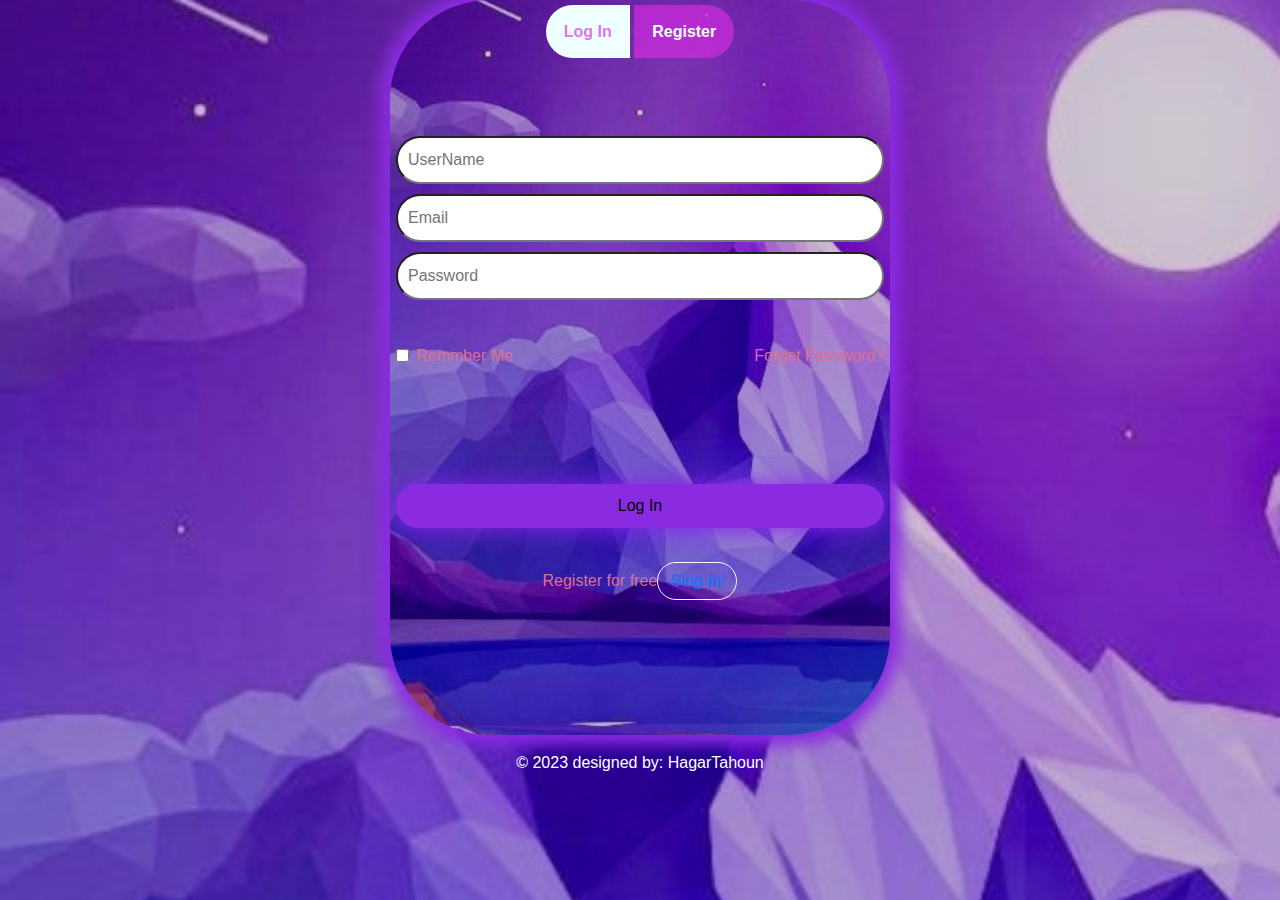
<file: index.html>
<!DOCTYPE html>
<html lang="en">
<head>
    <meta charset="UTF-8">
    <meta name="viewport" content="width=device-width, initial-scale=1.0">
    <title>Log in</title>
    <link rel="stylesheet" href="css/bootstrap.css">
    <link rel="stylesheet" href="css/index.css">
    <link rel="stylesheet" href="https://cdnjs.cloudflare.com/ajax/libs/font-awesome/6.4.2/css/all.min.css" integrity="sha512-z3gLpd7yknf1YoNbCzqRKc4qyor8gaKU1qmn+CShxbuBusANI9QpRohGBreCFkKxLhei6S9CQXFEbbKuqLg0DA==" crossorigin="anonymous" referrerpolicy="no-referrer">
    <link rel="icon" type="image/icon" href="images/IMG_20231211_030159.jpg">
</head>
<body>
    <!-- navbar -->

    <header>
      <nav>
         <div class="card-img-overlay">
         <a class="log" href="index.html">Log In</a>
          <a class="regist" id="active" href="register.html">Register</a>
         </div>
        
          </nav>
    </header>

    <!-- login -->

    <section>
      <form class="form" action="" method="post">

        <p class="icon text-center"><i class="fa-solid fa-users"></i></p>

        <input class="input" type="text" name="" id="" placeholder="UserName" required>

        <input class="input" type="email" name="" id="" placeholder="Email" required>
        
        <input class="input" type="password" placeholder="Password" required>

<br/>
        <div class="form-check">
          <input class="form-check-input" type="checkbox" value="" id="flexCheckDefault">
          <label class="form-check-label" for="flexCheckDefault">
            Remmber Me
          </label>
          <a class="pass" href="#"> Forget Password? </a>  
        </div>
    <br/><br/><br/><br/>          

        <input class="submit" type="submit" value="Log In">
        
          <!-- Grid container -->
          <div class="container p-4 pb-0">
            <!-- Section: CTA -->
            <section class="">
              <p class="d-flex justify-content-center align-items-center" style="color: palevioletred;">
                <span class="me-3">Register for free</span>
                <button data-mdb-ripple-init type="button" class="btn btn-outline-light btn-rounded" style="border-radius: 100px;">
                  <a href="register.html">Sing In!</a>
                </button>
              </p>
            </section>

            <i style="font-size: 25PX; color: black; margin-right: 10px;" class="fa-brands fa-google"></i>
                  <i style="font-size: 25PX; color: black; margin-right: 10px;" class="fa-brands fa-facebook"></i>
                  <i style="font-size: 25PX; color: black; margin-right: 10px;" class="fa-brands fa-twitter"></i> 

      </form>
    </section>
           

    <!-- footer -->
    <section class="">
      <!-- Footer -->
      <footer class="text-center text-white">
          <!-- Section: CTA -->
        </div>
        <!-- Grid container -->
    
        <!-- Copyright -->
        <div class="text-center p-3">
          © 2023 designed by:
          <a class="text-white" href="https://mdbootstrap.com/">HagarTahoun</a>
        </div>
        <!-- Copyright -->
      </footer>
      <!-- Footer -->
    </section>






    <script src="js/popper.min.js"></script>
    <script src="js/jquery-3.7.1.min.js"></script>
    <script src="js/bootstrap.js"></script>
</body>
</html>
</file>
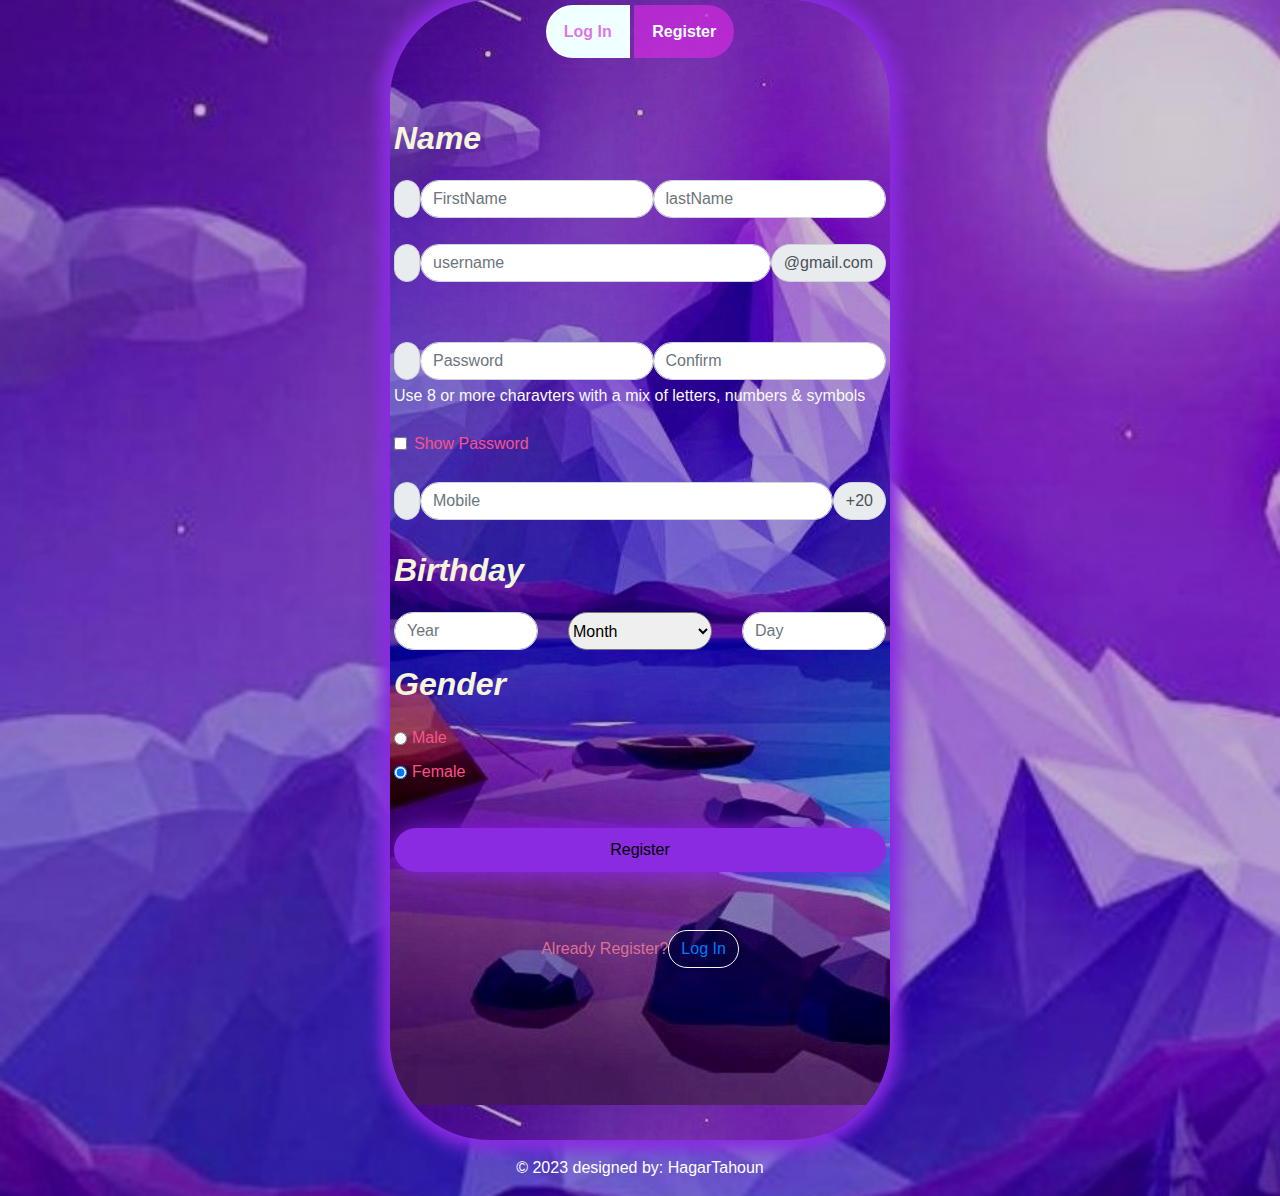
<file: register.html>
<!DOCTYPE html>
<html lang="en">
<head>
    <meta charset="UTF-8">
    <meta name="viewport" content="width=device-width, initial-scale=1.0">
    <title>Register</title>
    <link rel="stylesheet" href="css/bootstrap.css">
    <link rel="stylesheet" href="css/register.css">
    <link rel="icon" type="image/icon" href="images/تنزيل (1).png">
    <link rel="stylesheet" href="https://cdnjs.cloudflare.com/ajax/libs/font-awesome/6.4.2/css/all.min.css" integrity="sha512-z3gLpd7yknf1YoNbCzqRKc4qyor8gaKU1qmn+CShxbuBusANI9QpRohGBreCFkKxLhei6S9CQXFEbbKuqLg0DA==" crossorigin="anonymous" referrerpolicy="no-referrer">
</head>
<body>
    <!-- navbar -->

    <header>
        <nav>
           <div class="card-img-overlay">
           <a class="log" id="active" href="index.html">Log In</a>
            <a class="regist" href="register.html">Register</a>
           </div>
          
            </nav>
      </header>

      <!-- register -->

    <section>
        <form class="form" action="" method="post">
          <p class="icon text-center"><i class="fa-solid fa-user"></i></p>
          <label class="test">Name</label>
          <div class="input-group mb-3">
            <span style="border-radius: 100px;" class="input-group-text" id="basic-addon1"><i class="fa-solid fa-user"></i></span>
            <input style="border-radius: 100px;" type="text" class="form-control" placeholder="FirstName" aria-label="Username" aria-describedby="basic-addon1" required>
            <input style="border-radius: 100px;" type="text" class="form-control" placeholder="lastName" aria-label="Username" aria-describedby="basic-addon1" required>
          </div>
          
          <div class="input-group mb-3">
            <span  style="border-radius: 100px;" class="input-group-text" id="basic-addon1"><i class="fa-solid fa-envelope"></i></span>
            <input style="border-radius: 100px;" type="text" class="form-control" placeholder="username" aria-label="Recipient's username" aria-describedby="basic-addon2" required>
            <span style="border-radius: 100px;" class="input-group-text" id="basic-addon2">@gmail.com</span>
          </div>
            <!-- <div class="form-text text-left text-light" id="basic-addon4">you can use letter,numbers & periods</div> -->
        </div>

          <br/>
          
          <div class="input-group mb-3">
            <span  style="border-radius: 100px;" class="input-group-text" id="basic-addon1"><i class="fa-solid fa-lock"></i></span>
            <input style="border-radius: 100px;" type="password" class="form-control" placeholder="Password" aria-label="Recipient's username" aria-describedby="basic-addon2" required>
            <input style="border-radius: 100px;" type="password" class="form-control" placeholder="Confirm" aria-label="Recipient's username" aria-describedby="basic-addon2" required>
            <div class="form-text text-left text-light" id="basic-addon4">Use 8 or more charavters with a mix of letters, numbers & symbols</div>

            <div class="form-check" style="color: rgb(245, 84, 137);">            <br>
              <input class="form-check-input" type="checkbox" value="Show Password" id="flexCheckDefault">
              <label class="form-check-label" for="flexCheckDefault">
                Show Password
              </label>
            </div>
          </div>

          <div class="input-group mb-3">
            <span style="border-radius: 100px;" class="input-group-text"><i class="fa-solid fa-mobile-screen-button"></i></span>
            <input style="border-radius: 100px;" type="text" placeholder="Mobile" class="form-control" aria-label="Amount (to the nearest dollar)" required>
            <span style="border-radius: 100px;" class="input-group-text">+20</span>
          </div>
          
          <label class="test">Birthday</label>
          <div class=" contaner row g-3">
            <div class="col-sm">
              <input style="border-radius: 100px;" type="text" class="form-control" placeholder="Year" aria-label="year">
            </div>
            <div class="col-sm">
              <select style="border-radius: 100px;" id="inputState" class="form-select" name="Month">
                  <option value="1">Month</option>
                  <option value="2">January</option>
                  <option value="3">Febraury</option>
                  <option value="3">March</option>
                  <option value="3">April</option>
                  <option value="3">May</option>
                  <option value="3">June</option>
                  <option value="3">July</option>
                  <option value="3">August</option>
                  <option value="3">September</option>
                  <option value="3">October</option>
                  <option value="3">November</option>
                  <option value="3">December</option>
              </select>
            </div>
          
            <div class="col-sm">
              <input style="border-radius: 100px;" type="text" class="form-control" placeholder="Day" aria-label="day">
            </div>
          </div>

          <label class="test">Gender</label>
          <div class="form-check form-check-inline" style="color: rgb(245, 84, 137);">
            <input class="form-check-input" type="radio" name="Gender" id="inlineRadio1" value="Male">
            <label class="form-check-label" for="inlineRadio1">Male</label>
          </div>
          <div class="form-check form-check-inline" style="color: rgb(245, 84, 137);">
            <input class="form-check-input" type="radio" name="Gender" id="inlineRadio2" value="Female" checked>
            <label class="form-check-label" for="inlineRadio2">Female</label>
          </div>

          <br/>
             <input class="submit" type="submit" value="Register">

                <!-- Grid container -->
        <div class="container p-5 pb-0">
          <!-- Section: CTA -->
          <section class="" style=" margin-bottom: 100px">
            <p class="d-flex justify-content-center align-items-center" style="color: palevioletred;">
              <span class="me-3">Already Register?</span>
              <button data-mdb-ripple-init type="button" class="btn btn-outline-light btn-rounded" style="border-radius: 100px;">
                <a href="index.html">Log In</a>
              </button>
            </p>
          </section>
        </form>
      </section>

<!-- footer -->
<section class="">
  <!-- Footer -->
  <footer class="text-center text-white">
      <!-- Section: CTA -->
    </div>
    <!-- Grid container -->

    <!-- Copyright -->
    <div class="text-center p-3">
      © 2023 designed by:
      <a class="text-white" href="https://mdbootstrap.com/">HagarTahoun</a>
    </div>
    <!-- Copyright -->
  </footer>
  <!-- Footer -->
</section>





      <script src="js/popper.min.js"></script>
    <script src="js/jquery-3.7.1.min.js"></script>
    <script src="js/bootstrap.js"></script>
</body>
</html>
</file>
<file: css/index.css>
*{
    box-sizing: border-box;
    padding: 0;
    margin: 0;
}

body{
    height: 100%;
    background-image: url(../images/IMG_20231210_004620.jpg);
    background-repeat: no-repeat;
    background-size: cover;
    background-attachment: fixed;
}

/* navbar */
header{
    text-align: center;
    background-image: url(../images/IMG_20231210_004620.jpg);
    background-repeat: no-repeat;
    border-radius: 80px;
    background: left;
    width: 1200px;
}
header div a{
    text-decoration: none;
    padding: 18px;
    margin: 0 auto;
    font-weight: bold;
}
nav div .log{
    border-radius: 30px 0 0 30px;
    color: rgba(214, 43, 226, 0.673);
    background-color: azure;
}
nav div .log:hover{
    text-decoration: none;
    background-color: rgba(214, 43, 226, 0.673);
    color: azure; 
}
nav div .regist{
    border-radius: 0  30px 30px 0;
    background-color: rgba(214, 43, 226, 0.673);
    color: azure; 
}
nav div .regist:hover{
    text-decoration: none;
    color: rgba(214, 43, 226, 0.673);
    background-color: azure;
}
/* #active{
    color: azure;
    background-color: rgba(214, 43, 226, 0.673);
} */

/* login */
.icon{
    color: rgba(74, 9, 148, 0.832);
  font-size: 120px;
  margin: 60px auto;
}

.form{
    display: flex;
  flex-direction: column;
  gap: 10px;
  width: 500px;
  height: 735px;
  border-radius: 100px;
  box-shadow: 0 0 15px 10px blueviolet;
  background-image: url(../images/IMG_20231210_004620.jpg);
  padding: 6px;
  margin: 0px auto;
  text-align: center;
}
.form .input{
    width: 100%;
    padding: 10px;
    margin: 0px auto;
    border-radius: 100px;
    border: 1px 1px solid rgb(150, 55, 239);
}
.form .input:focus{
    border: 0;
    outline: 2px solid rgb(163, 80, 241);
}
.form .cards img{
    float: right;
}
.form .submit{
    padding: 10px;
    background-color: blueviolet;
    font-size: bold;
    border-radius: 100px;
    box-shadow: 1px 1px 25px rgb(139, 33, 238);
    border: 2px aliceblue;
}
.form .form-check{
    color: palevioletred;
    float: right;
    text-align: left;
}
.form .pass{
    color: palevioletred;
    float: right;
}
.form .Reg{
    color: rgb(232, 214, 235);
}

.form .Reg a{
    font-weight: bolder;
    color: bisque;
}

/* Icons */
.icons{
color: aliceblue;
font-size: x-large;
margin-right: 15PX;
}
</file>
<file: css/register.css>
*{
    box-sizing: border-box;
    padding: 0;
    margin: 0;
}

body{
    height: 100%;
    background-image: url(../images/IMG_20231210_004620.jpg);
    background-repeat: no-repeat;
    background-size: cover;
    background-attachment: fixed;
}

/* navbar */
header{
    text-align: center;
    background-image: url(../images/IMG_20231210_004620.jpg);
    background-repeat: no-repeat;
    border-radius: 80px;
    background: left;
    width: 1000px;
}
header div a{
    text-decoration: none;
    padding: 18px;
    margin: 0 auto;
    font-weight: bold;
}
nav div .log{
    border-radius: 30px 0 0 30px;
    color: rgba(214, 43, 226, 0.673);
    background-color: azure;
}
nav div .log:hover{
    text-decoration: none;
    background-color: rgba(214, 43, 226, 0.673);
    color: azure; 
}
nav div .regist{
    border-radius: 0  30px 30px 0;
    background-color: rgba(214, 43, 226, 0.673);
    color: azure; 
}
nav div .regist:hover{
    text-decoration: none;
    color: rgba(214, 43, 226, 0.673);
    background-color: azure;
}
/* #active{
    color: azure;
    background-color: rgba(214, 43, 226, 0.673);
} */

/* register */
.icon{
    color: rgba(74, 9, 148, 0.832);
    font-size: 100px;
    margin: 50px auto;
}

 .form{
    display: flex;
  flex-direction: column;
  gap: 10px;
  width: 500px;
  height: 1140px;
  border-radius: 100px;
  box-shadow: 0 0 15px 10px blueviolet;
  background-image: url(../images/IMG_20231210_004620.jpg);
  padding: 4px;
  margin: 0 auto;
  text-align: center;
}
.test{
    display:flex;
    font-size: xx-large;
    font-family: 'Trebuchet MS', 'Lucida Sans Unicode', 'Lucida Grande', 'Lucida Sans', Arial, sans-serif;
    font-weight: bolder;
    font-style: italic;
    text-align: center;
    /* margin: 0 auto; */
    gap: 6px;
    color: beige;
}

.form .input{
    width: 100%;
    padding: 10px;
    margin: 0px auto;
    border-radius: 100px;
    border: 1px 1px solid rgb(150, 55, 239);
}
.form .input:focus{
    border: 0;
    outline: 2px solid rgb(163, 80, 241);
}
#inputState{
    width: 100%;
    height: 100%
}

.form .submit{
    padding: 10px;
    background-color: blueviolet;
    font-size: bold;
    border-radius: 100px;
    box-shadow: 1px 1px 25px rgb(139, 33, 238);
    border: 2px;
}
</file>
